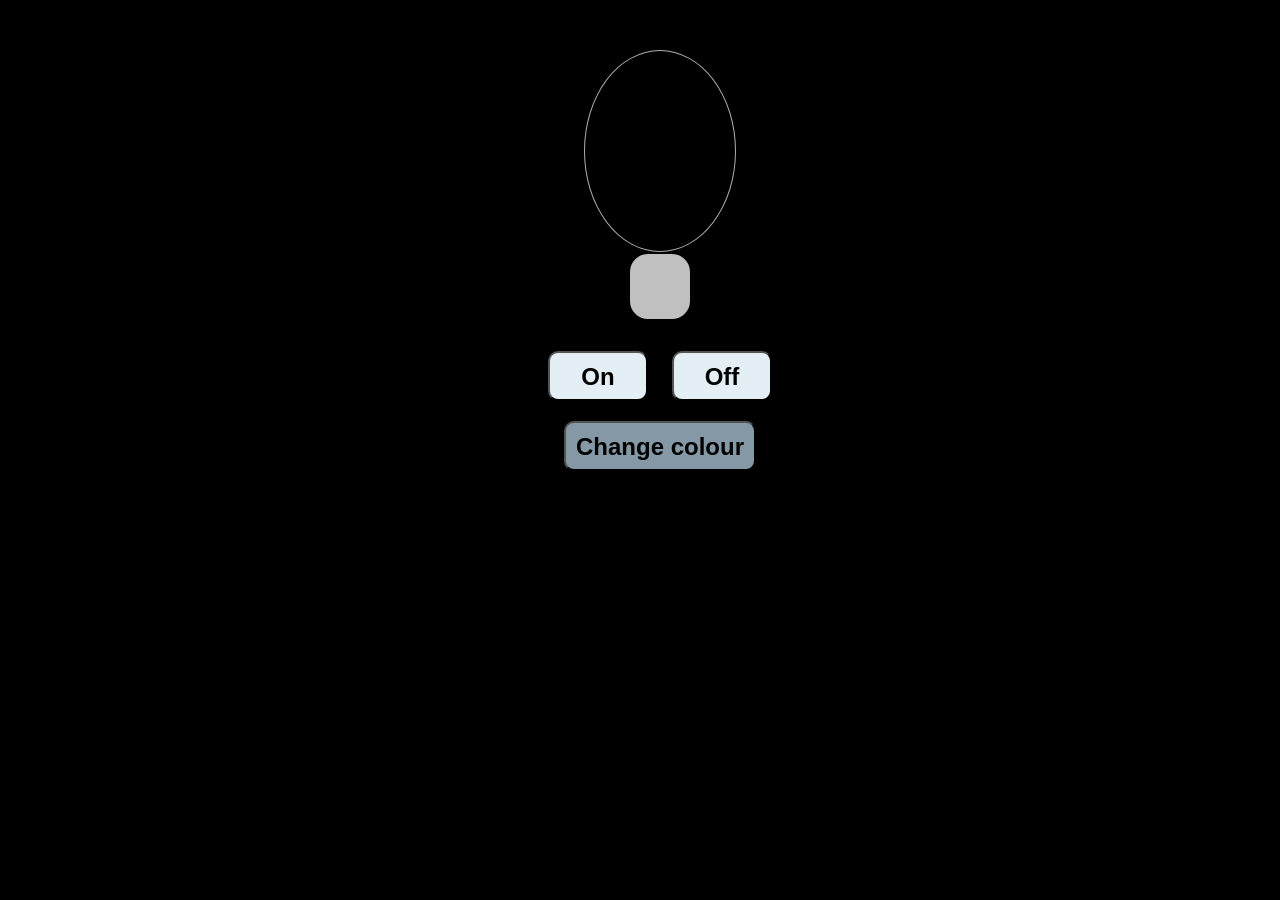
<file: Bulb/index.html>
<!DOCTYPE html>
<html lang="en">
<head>
    <meta charset="UTF-8">
    <meta name="viewport" content="width=device-width, initial-scale=1.0">
    <link rel="stylesheet" href="style.css">
    <title>Bulb</title>
</head>
<body>
    <div id="bulb"></div>
    <div id="box"></div>
    <div>
        <button class="On">On</button>
        <button class="Off">Off</button>
    </div>
    <button class="ChangeColor">Change colour</button>
</body>
<script src="script.js"></script>
</html>
</file>
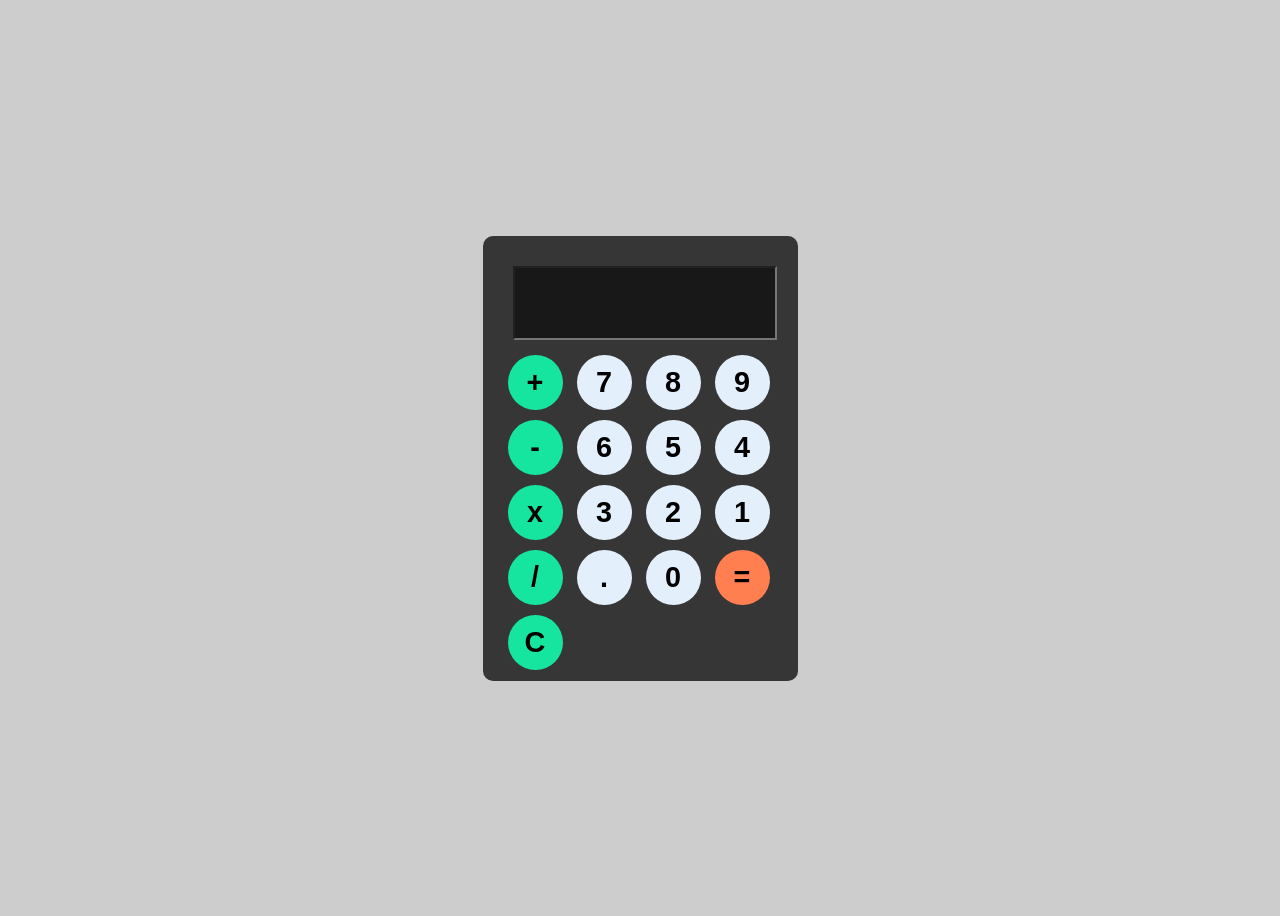
<file: Calculator/index.html>
<!DOCTYPE html>
<html lang="en">
<head>
    <meta charset="UTF-8">
    <meta name="viewport" content="width=device-width, initial-scale=1.0">
    <title>Calculator</title>
    <link rel="stylesheet" href="style.css">
</head>
<body>
    <div class="box">
        <input id="display">
        <div id="keys">
            <button onclick="appendToDisplay('+')" class="operator">+</button>
            <button onclick="appendToDisplay('7')">7</button>
            <button onclick="appendToDisplay('8')">8</button>
            <button onclick="appendToDisplay('9')">9</button>
            <button onclick="appendToDisplay('-')" class="operator" >-</button>
            <button onclick="appendToDisplay('6')">6</button>
            <button onclick="appendToDisplay('5')">5</button>
            <button onclick="appendToDisplay('4')">4</button>
            <button onclick="appendToDisplay('x')" class="operator" >x</button>
            <button onclick="appendToDisplay('3')">3</button>
            <button onclick="appendToDisplay('2')">2</button>
            <button onclick="appendToDisplay('1')">1</button>
            <button onclick="appendToDisplay('/')" class="operator">/</button>
            <button onclick="appendToDisplay('.')">.</button>
            <button onclick="appendToDisplay('0')">0</button>
            <button onclick="calculate()" id="ans">=</button>
            <button onclick="clearDisplay()" class="operator">C</button>
        </div>
    </div>
</body>
<script src="script.js"></script>
</html>
</file>
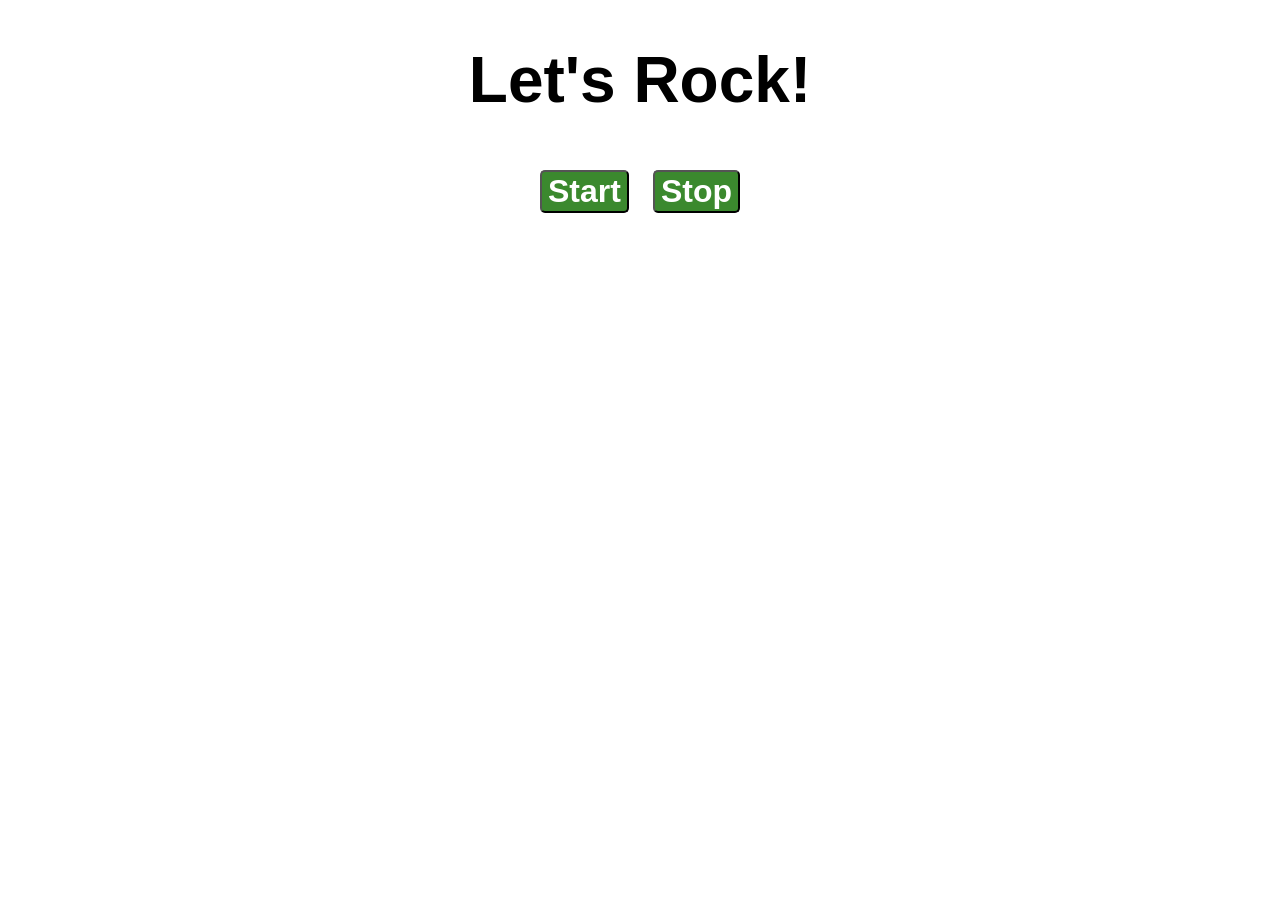
<file: Colour Changer/index.html>
<!DOCTYPE html>
<html lang="en">
<head>
    <meta charset="UTF-8">
    <meta name="viewport" content="width=device-width, initial-scale=1.0">
    <title>Colour Changer</title>
    <link rel="stylesheet" href="style.css"> </head>
<body>
    <h1 id="CC">Let's Rock!</h1>
    <div id="btn">
        <button id="start" class="button">Start</button>
        <button id="stop" class="button">Stop</button>
    </div>
</body>
<script src="index.js"></script>
</html>
</file>
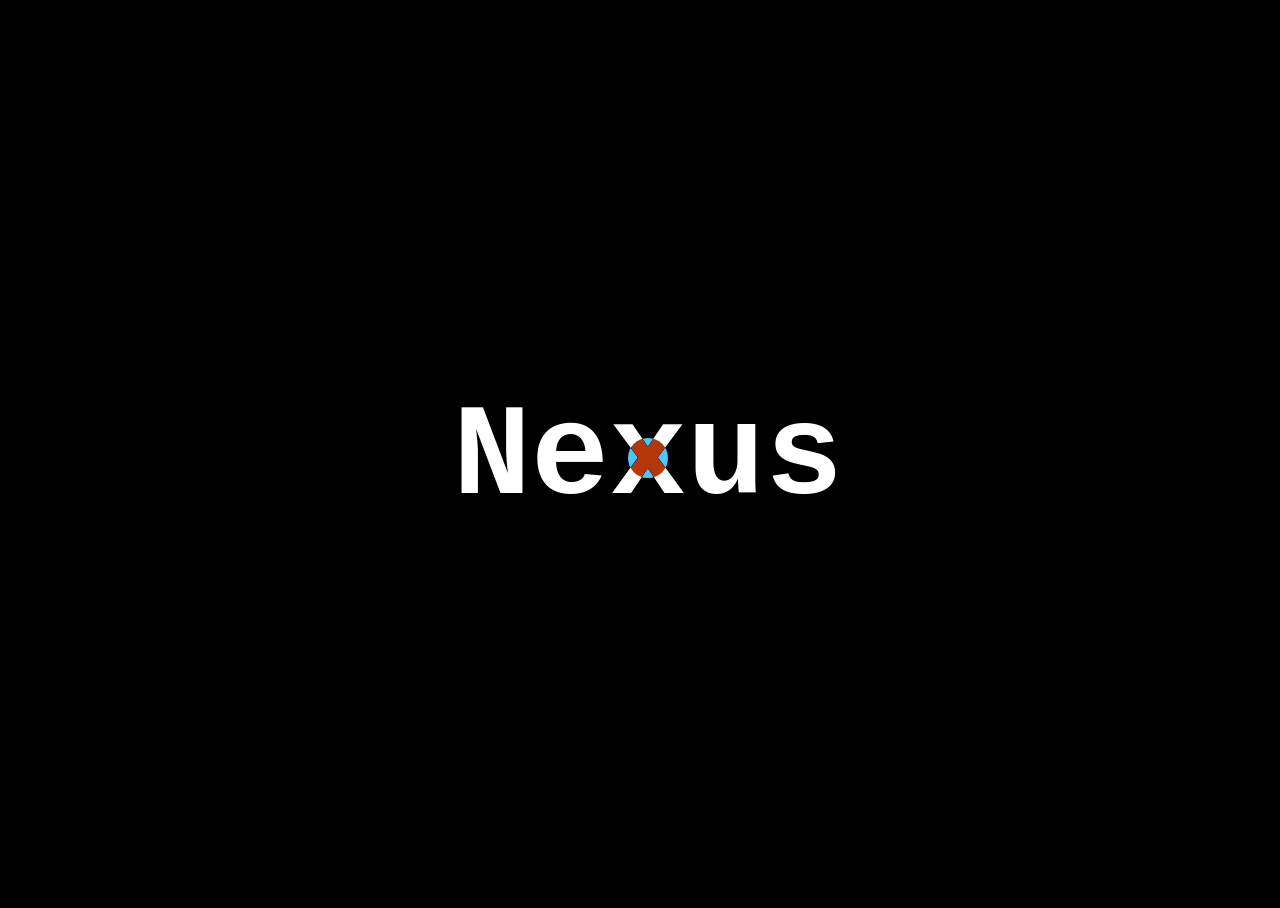
<file: Custom Cursor/index.html>
<!DOCTYPE html>
<html lang="en">
<head>
    <meta charset="UTF-8">
    <meta name="viewport" content="width=device-width, initial-scale=1.0">
    <title>Custom Cursor</title>
    <link rel="stylesheet" href="style.css">
</head>
<body>
    <div id="main">
        <div class="crsr"></div>
        <h1>Nexus</h1>
    </div>
</body>
<script src="script.js"></script>
</html>
</file>
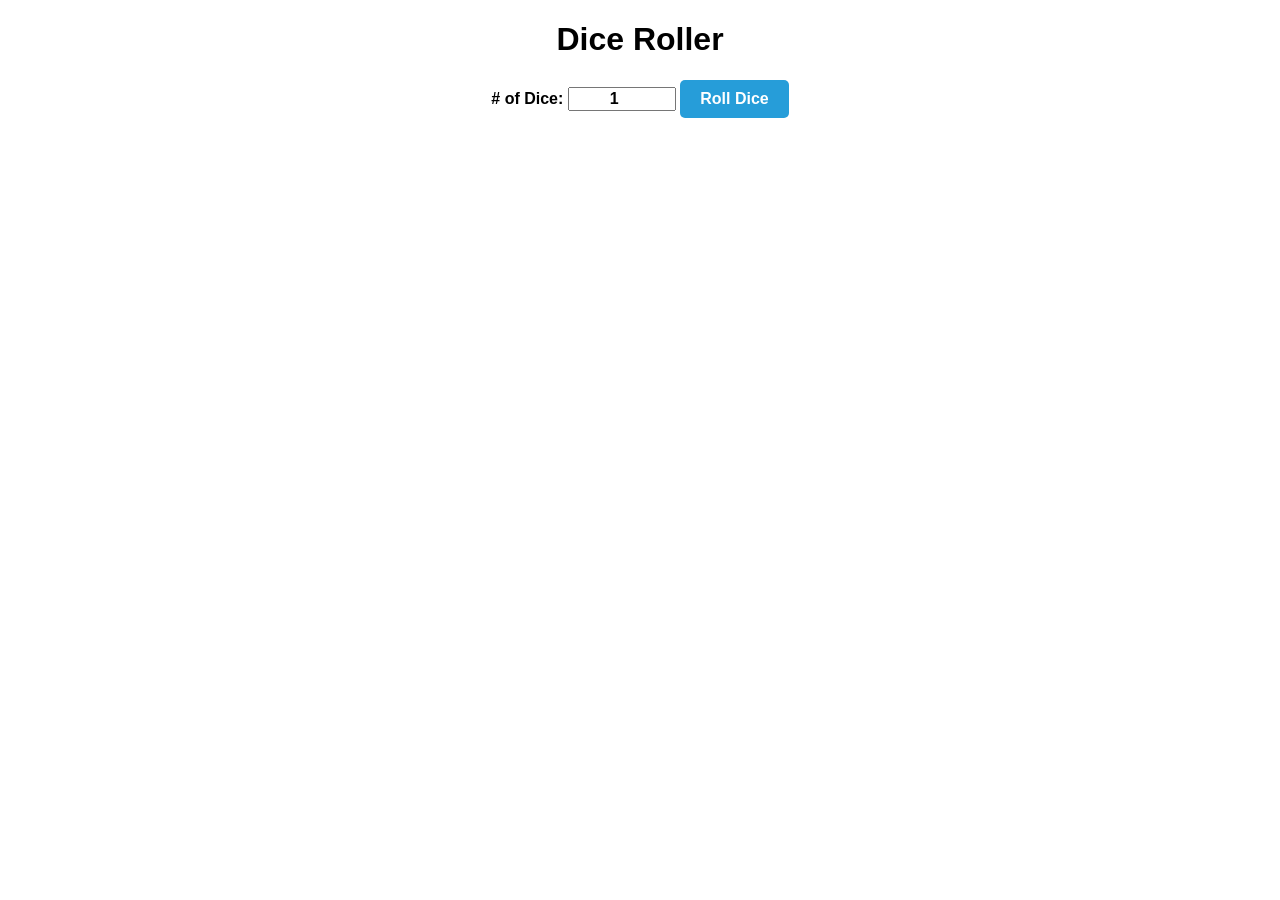
<file: Dice Roller/index.html>
<!DOCTYPE html>
<html lang="en">
<head>
    <meta charset="UTF-8">
    <meta name="viewport" content="width=device-width, initial-scale=1.0">
    <link rel="stylesheet" href="style.css">
    <title>Dice Roller</title>
</head>
<body>
    <div class="container">
        <h1>Dice Roller</h1>
        <label># of Dice: </label>
        <input type="number" id="numOfDice" value="1" min="1">
        <button onclick="rollDice()">Roll Dice</button>
        <div id="diceResult"></div>
        <div id="diceImage"></div>
    </div>
    <script src="script.js"></script>
</body>
</html>
</file>
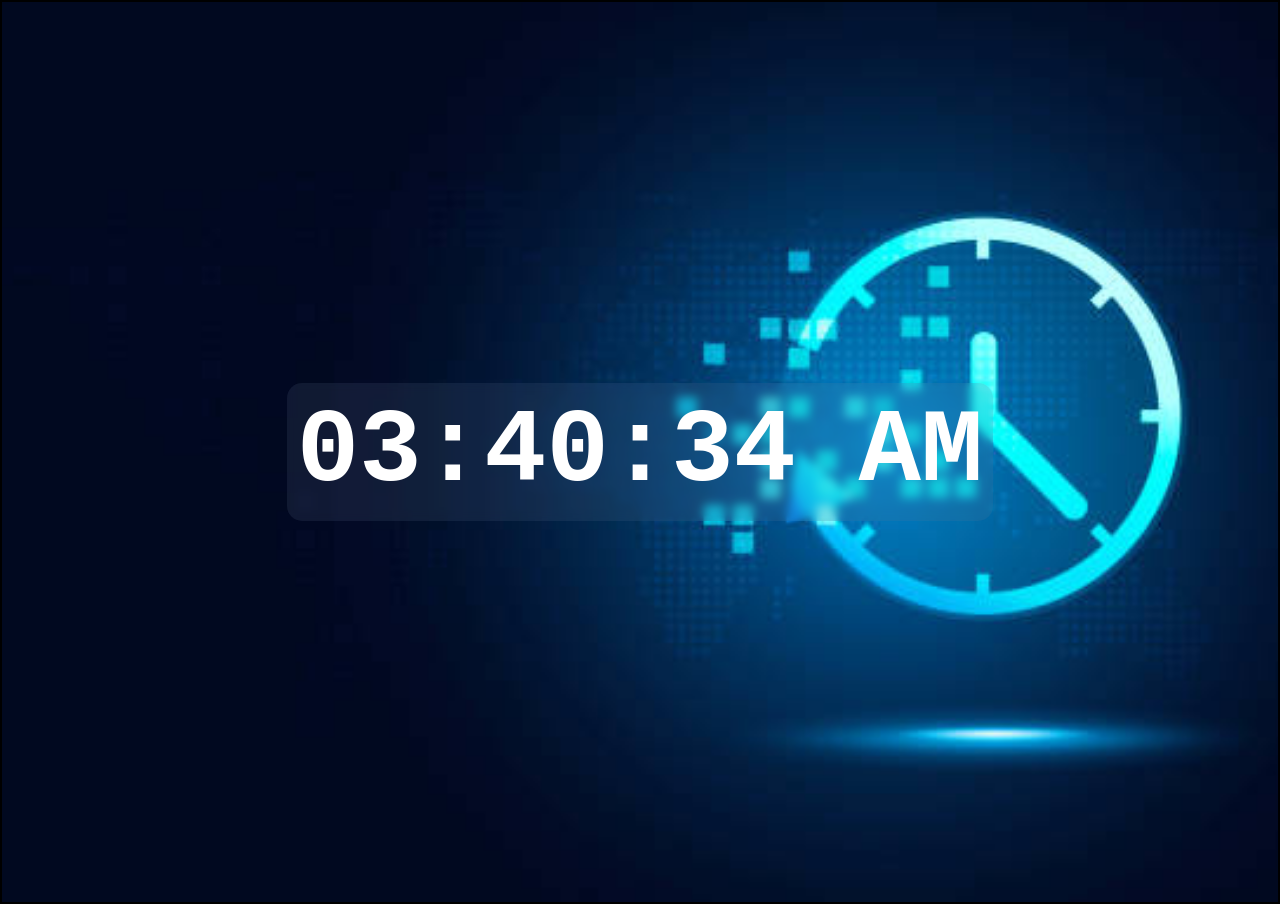
<file: Digital Clock/index.html>
<!DOCTYPE html>
<html lang="en">
<head>
    <meta charset="UTF-8">
    <meta name="viewport" content="width=device-width, initial-scale=1.0">
    <link rel="stylesheet" href="style.css">
    <title>Digital clock</title>
</head>
<body>
    <div id="clock-container">
        <div id="clock">00:00:00</div>
    </div>
    <script src="index.js"></script>
</body>
</html>
</file>
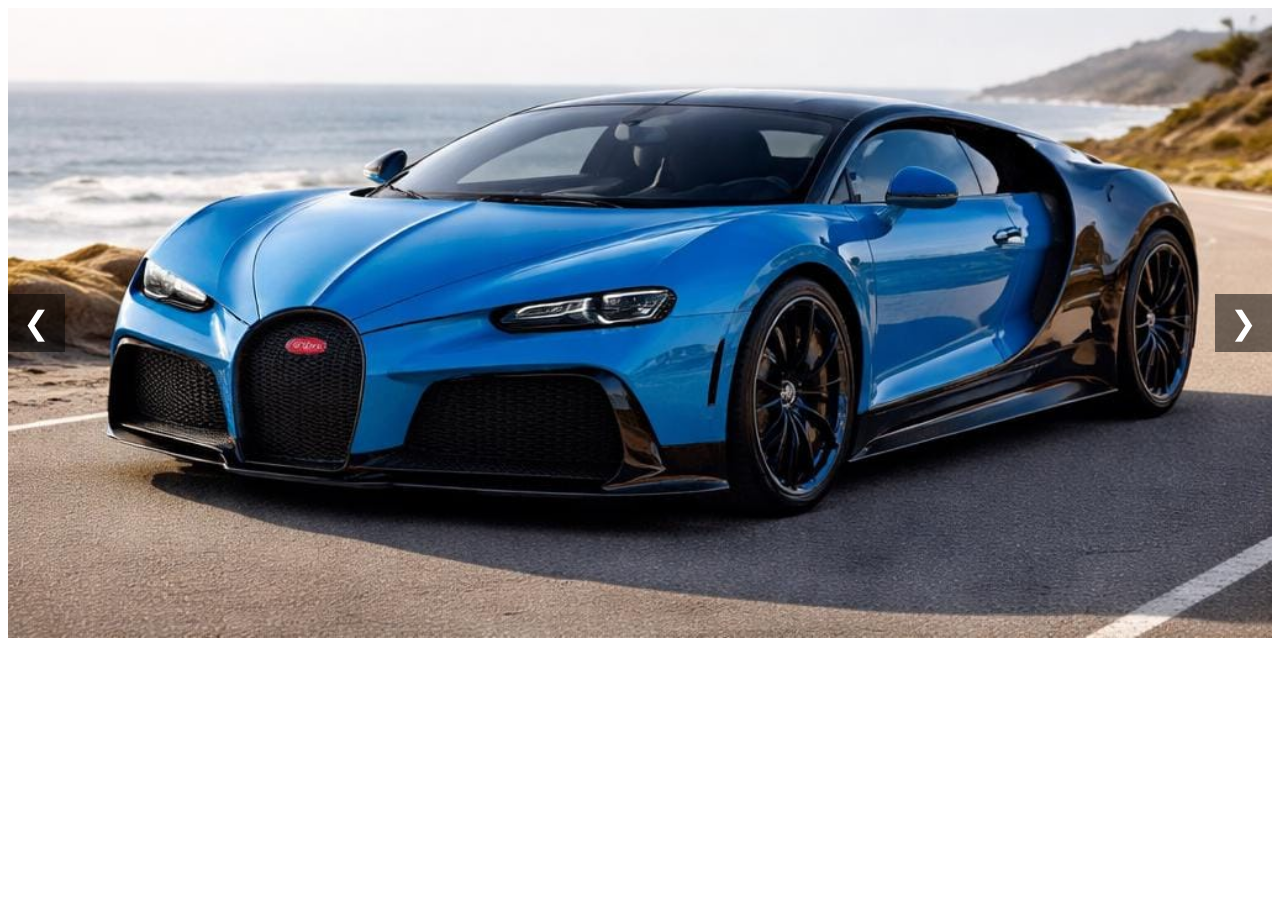
<file: Image Slider/index.html>
<!DOCTYPE html>
<html lang="en">
<head>
    <meta charset="UTF-8">
    <meta name="viewport" content="width=device-width, initial-scale=1.0">
    <title>Image Slider</title>
    <link rel="stylesheet" href="style.css"> 
</head>
<body>
    <div class="slider">
        <div class="slides">
            <img class="slide" src="image1.jpeg" alt="Image 1">
            <img class="slide" src="image2.jpeg" alt="Image 2">
            <img class="slide" src="image3.jpeg" alt="Image 3">
        </div>
        <button class="prev" onclick="prevSlide()">&#10094</button>
        <button class="next" onclick="nextSlide()">&#10095</button>
    </div>
    <script src="script.js"></script>
</body>
</html>
</file>
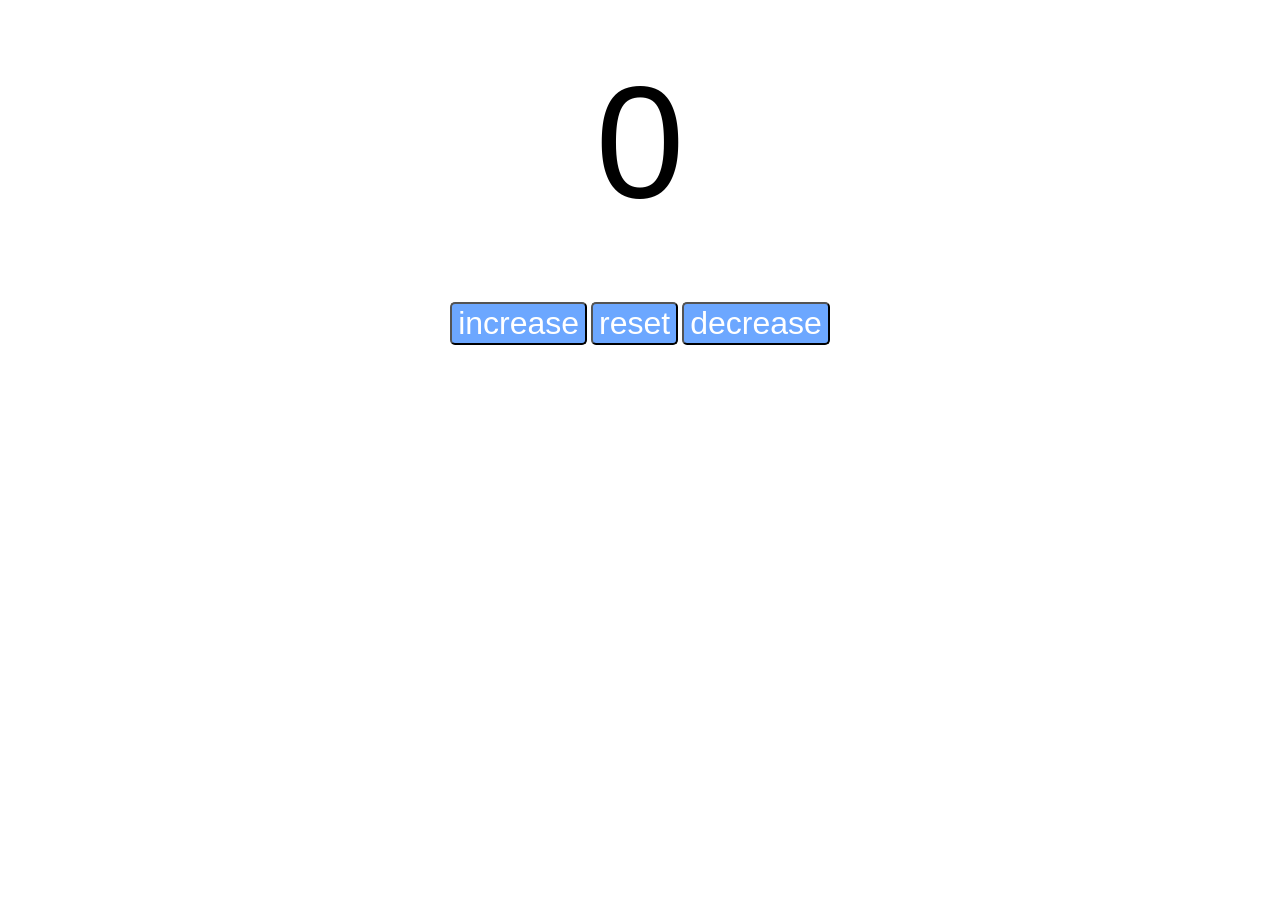
<file: Number Counter/index.html>
<!DOCTYPE html>
<html lang="en">
<head>
    <meta charset="UTF-8">
    <meta name="viewport" content="width=device-width, initial-scale=1.0">
    <title>Counter</title>
    <link rel="stylesheet" href="style.css"> 
</head>
<body>
    <label id="CountLabel">0</label></br>
    <div id="btnContainer">
        <button id="increaseBtn" class="button">increase</button>
        <button id="resetBtn" class="button">reset</button>
        <button id="decreaseBtn" class="button">decrease</button>
    </div>
    <script src="script.js"></script>
</body>
</html>
</file>
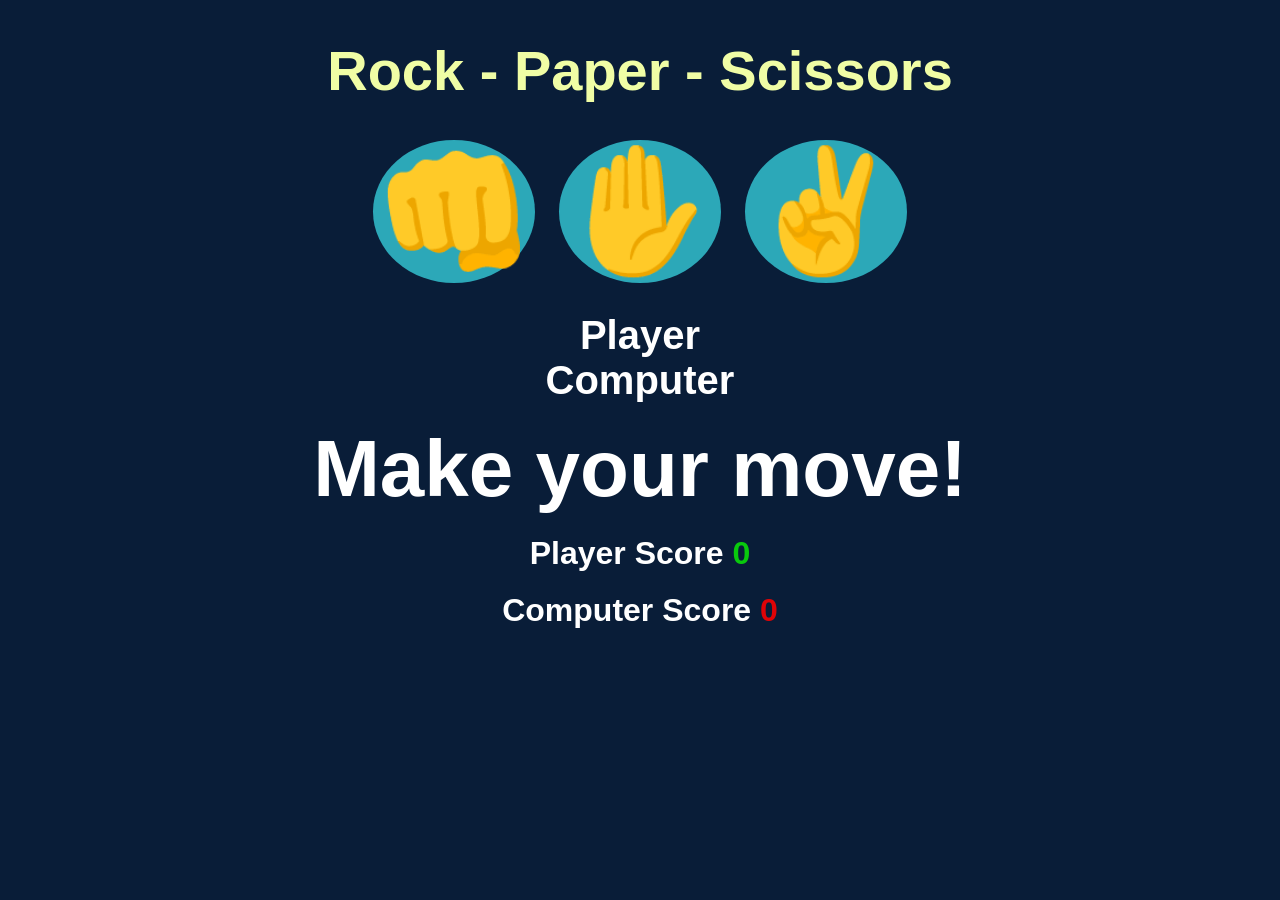
<file: Rock-Paper-Scissor/index.html>
<!DOCTYPE html>
<html lang="en">
<head>
    <meta charset="UTF-8">
    <meta name="viewport" content="width=device-width, initial-scale=1.0">
    <title>Rock Paper Scissors</title>
    <link rel="stylesheet" href="style.css">
</head>
<body>
    <h1>Rock - Paper - Scissors</h1>
    <div id="choices">
        <button onclick="playGame('rock')">👊</button>
        <button onclick="playGame('paper')">✋</button>
        <button onclick="playGame('scissors')">✌️</button>
    </div>
    <div id="playerDisplay">Player</div>
    <div id="computerDisplay">Computer</div>
    <div id="resultDisplay">Make your move!</div>

    <div class="scoreDisplay">Player Score
        <span id="playerScore">0</span>
    </div>

    <div class="scoreDisplay">Computer Score
        <span id="computerScore">0</span>
</body>
<script src="script.js"></script>
</html>
</file>
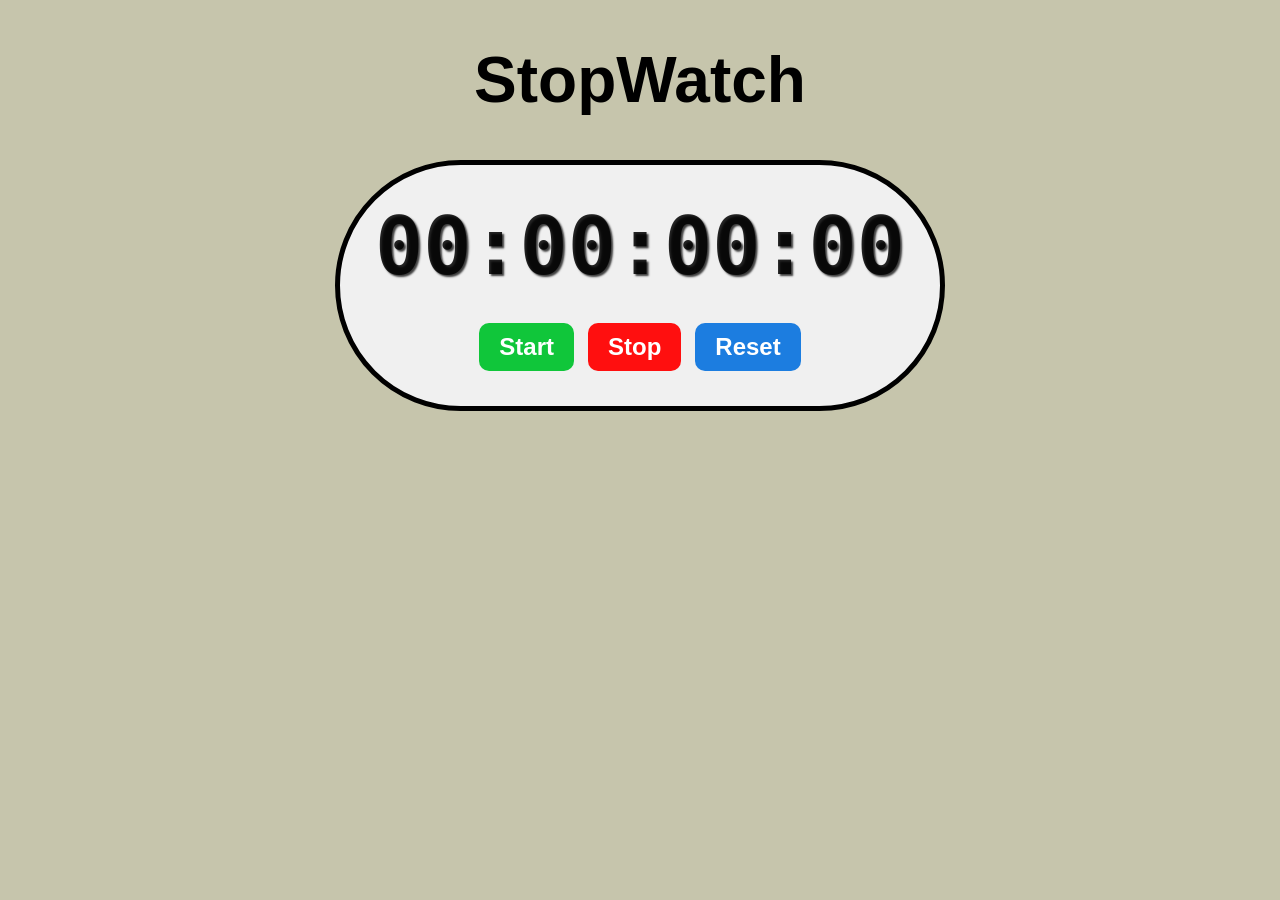
<file: Stopwatch/index.html>
<!DOCTYPE html>
<html lang="en">
<head>
    <meta charset="UTF-8">
    <meta name="viewport" content="width=device-width, initial-scale=1.0">
    <title>Stopwatch</title>
    <link rel="stylesheet" href="style.css">
</head>
<body>
    <h1 id="Stopwatch">StopWatch</h1>
    <div id="container">
        <div id="display">00:00:00:00</div>
        <div id="buttons">
            <button id="start" onclick="start()">Start</button>
            <button id="stop" onclick="stop()">Stop</button>
            <button id="reset" onclick="reset()">Reset</button>
        </div>
    </div>
</body>
<script src="script.js"></script>
</html>
</file>
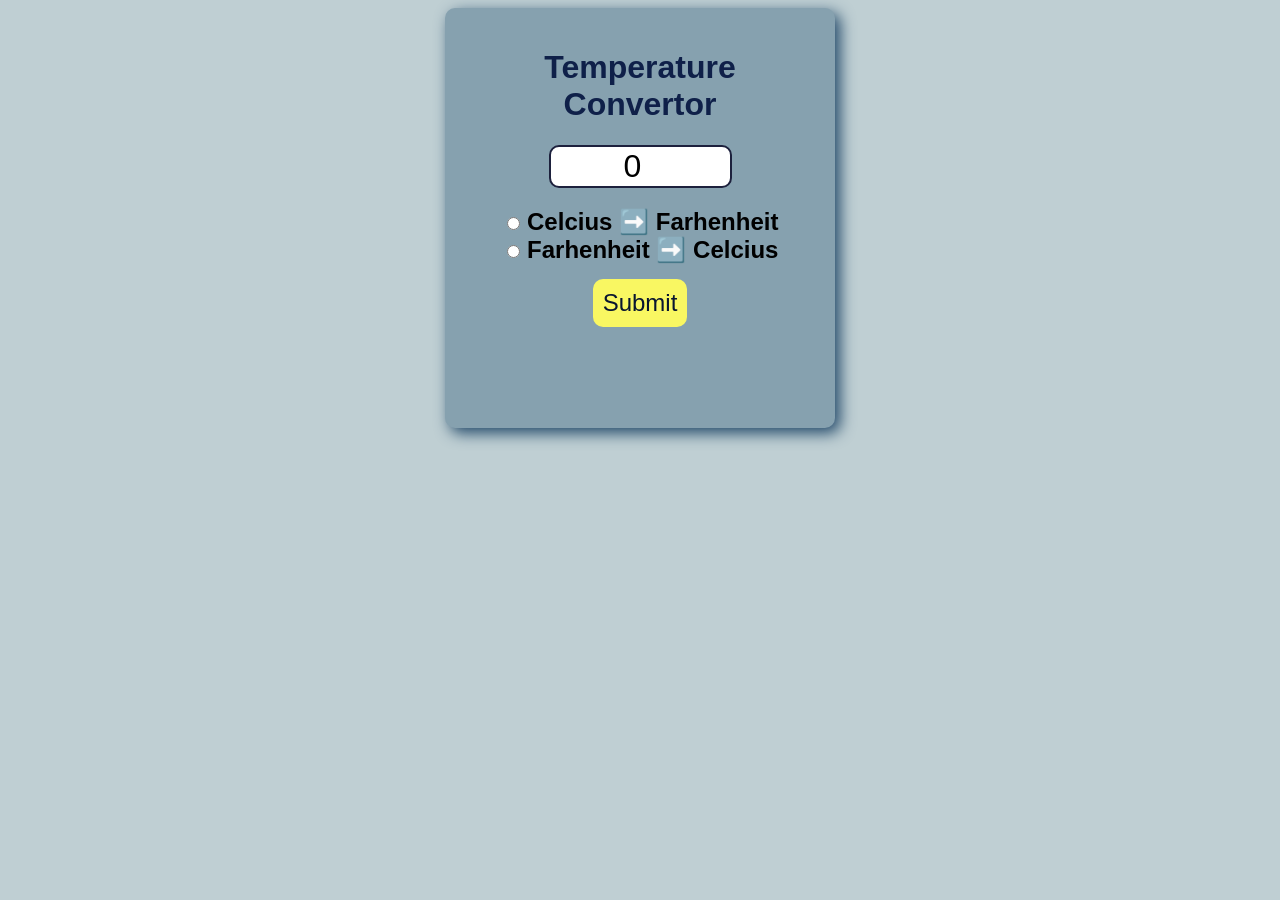
<file: Temperature Convertor/index.html>
<!DOCTYPE html>
<html lang="en">
<head>
    <meta charset="UTF-8">
    <meta name="viewport" content="width=device-width, initial-scale=1.0">
    <title>Temperature Convertor</title>
    <link rel="stylesheet" href="style.css">
</head>
<body>
    <form>
        <h1>Temperature Convertor</h1>
        <input type="number" id="textBox" value="0"></br>

        <input type="radio" id="toFarhenheit" name="unit">
        <label for="toFarhenheit">Celcius ➡️ Farhenheit</label></br>

        <input type="radio" id="toCelcius" name="unit">
        <label for="toCelcius">Farhenheit ➡️ Celcius</label></br>

        <button type="button" onclick="convert()">Submit</button></br>
        <p id="result"></p>
    </form>
    <script src="index.js"></script>
</body>
</html>
</file>
<file: Bulb/style.css>
body{
    height: 100%;
    width: 100%;
    background-color: black;
    display: flex;
    flex-direction: column;
    justify-content: center;
    align-items: center;
    margin: 20px;
}

#bulb{
    height: 200px;
    width: 150px;
    border-radius: 50%;
    border: 1px solid rgb(176, 172, 172);
    margin-top: 30px;
}

#box{
    height: 65px;
    width: 60px;
    margin-bottom: 20px;
    background-color: silver;
    border: 2px solid black;
    border-radius: 20px;
}

.On,.Off{
    height: 50px;
    width: 100px;
    font-size: 1.5em;
    font-weight: bold;
    padding: 10px;
    margin: 10px;
    background-color: rgb(228, 238, 245);
    border-radius: 10px;
    cursor: pointer;
}
.ChangeColor{
    height: 50px;
    font-size: 1.5em;
    font-weight: bold;
    padding: 10px;
    margin: 10px;
    background-color: rgb(133, 152, 166);
    border-radius: 10px;
    cursor: pointer;
}
</file>
<file: Calculator/style.css>
body{
    display:flex;
    justify-content: center;
    align-items: center;
    height: 100vh;
    background-color: rgb(205, 205, 205);
}
.box{
    background-color: rgb(55, 54, 54);
    height: 405px;
    width: 275px;
    border-radius: 10px;
    padding: 20px;
}
#display{
    background-color: rgba(0, 0, 0, 0.556);
    color: white;
    width: 250px;
    height: 60px;
    margin: 10px;
    padding: 5px;
    font-size: 3rem;
    text-align: left;
    font-family:monospace ;
    display: flex;
    flex-wrap: wrap;
    flex-direction: column;
}

button{
    height: 55px;
    width: 55px;
    font-size: 1.8rem;
    border-radius: 50%;
    padding: 10px;
    margin: 5px;
    text-align: center;
    font-weight: bold;
    border: none;
    cursor: pointer;
    background-color: rgb(227, 240, 251);
}
#ans{
    background-color: coral;
}

.operator{
    background-color: rgb(22, 229, 160);
}

button:hover{
   background-color: #b7e0f4;
}
button:active{
    background-color: rgba(170, 180, 187, 0.926);
}

.operator:hover{
    background-color: rgb(116, 255, 225);
}
.operator:active{
    background-color: rgba(4, 219, 172, 0.889);
}

#ans:hover{
    background-color: rgb(255, 105, 50);
}
#ans:active{
    background-color: rgb(234, 73, 14);
}
</file>
<file: Colour Changer/style.css>
#CC{
    display: block;
    text-align: center;
    font-size: 4rem;
    font-family: Arial;
}

#btn{
    text-align: center;
}

.button{
    text-align: center;
    font-size: 2rem;
    border-radius: 5px;
    margin: 10px;
    background-color: hsla(112, 75%, 27%, 0.876);
    font-weight: bold;
    color: white;
    cursor: pointer;
}

button:hover{
    background-color: hsla(120, 90%, 40%, 0.749);
}
</file>
<file: Custom Cursor/style.css>
body{
    background-color: black;
    color: white;
}

#main{
    height: 100%;
    width: 100%;
    position: absolute;
    display: flex;
    align-items: center;
    justify-content: center;
}

#main h1{
    font-size: 10em;
    font-weight: bold;
    font-family: monospace;
}

.crsr{
    height: 40px;
    width: 40px;
    border-radius: 50%;
    background-color: rgb(74, 200, 246);
    mix-blend-mode: difference;
    position: absolute;
    transition: all linear 0.05s;
}
</file>
<file: Dice Roller/style.css>
.container{
    font-family: Arial, Helvetica, sans-serif;
    text-align: center;
    font-weight: bold;
    font-size: 1rem;
}
input{
    font-size: 1rem;
    text-align: center;
    font-weight: bold;
    width: 100px;
}
button{
    font-size: 1rem;
    background-color: hsl(200, 70%, 50%);
    border: none;
    border-radius: 5px;
    color: white;
    font-weight: bold;
    cursor: pointer;
    padding: 10px 20px;
}
button:hover{
    background-color: hsl(200, 70%, 60%);
}
button:active{
    background-color: hsl(200, 70%, 40%);
}

#diceResult{
    margin: 10px;
}
#diceImage img{
    width: 150px;
    margin: 10px;
    border: 4px solid black;
    border-radius: 17px;
}
</file>
<file: Digital Clock/style.css>
body{
    margin:0;
}

#clock-container{
    background-image: url("clock.jpg");
    background-position: center;
    background-repeat: no-repeat;
    background-size: cover;
    display: flex;
    justify-content: center;
    align-items: center;
    border: 2px solid black;
    height: 100vh;
}

#clock{
    font-family: monospace;
    border-radius: 15px;
    font-size: 6.5rem;
    font-weight: bold;
    background-color: rgba(102, 119, 150, 0.159);
    color: rgb(255, 255, 255);
    padding: 10px;
    backdrop-filter: blur(5px);
}
</file>
<file: Image Slider/style.css>
.slider{
    position: relative;
    width: 100%;
    margin: auto;
    overflow: hidden;
}

.slider img{
    width: 100%;
    display: none;
}    

img.displaySlide{
    display: block;
    animation-name: fade;
    animation-duration: 1.5s;
}

.slider button{
    position: absolute;
    top: 50%;
    transform: translateY(-50%);
    font-size: 2rem;
    background-color: rgba(0,0,0,0.5);
    color: white;
    border: none;
    cursor: pointer;
    padding: 10px 15px;
}

.prev{
    left : 0;
}
.next{
    right : 0;
}

@keyframes fade{
    from{opacity: .5}
    to{opacity: 1}
}
</file>
<file: Number Counter/style.css>
#CountLabel{
    display: block;
    text-align: center;
    font-size: 10em;
    font-family: Helvetica;
    margin : 50px 0;
}

#btnContainer{
    text-align: center;
}

.button{
    font-size: 2rem;
    border-radius: 5px;
    background-color: hsla(216, 100%, 61%, 0.739);
    color: white;
    transition: background-color 0.25s;
    cursor: pointer;
}

button:hover{
    background-color: hsl(220, 87%, 52%);
}
</file>
<file: Rock-Paper-Scissor/style.css>
body{
    font-family: Arial, sans-serif;
    font-weight: bold;
    margin : 0;
    display: flex;
    flex-direction: column;
    align-items: center;
    background-color: rgba(4, 24, 52, 0.976);
    color: white;
}

h1{
    font-size: 3.5rem;
    color: rgb(240, 253, 165);
}

#choices{
    margin-bottom: 30px;
}

button{
    font-size: 7.5rem;
    min-width: 160px;
    margin: 0 10px;
    cursor: pointer;
    border: none;
    border-radius: 50%;
    background-color: rgba(60, 230, 242, 0.692);
    transition: background-color 0.3s ease;
}
#choices button:hover{
    background-color: rgb(13, 235, 255);
}
#playerDisplay, #computerDisplay{
    font-size: 2.5rem;
}
#resultDisplay{
    font-size: 5rem;
    margin-top: 20px;
}
.scoreDisplay{
    font-size: 2rem;
    margin-top: 20px;
}

.greenText, #playerScore{
    color: rgba(10, 216, 10, 0.922);
}
.redText, #computerScore{
    color: rgba(250, 0, 0, 0.896);
}
</file>
<file: Stopwatch/style.css>
body{
    display: flex;
    flex-direction: column;
    align-items: center;
    margin-top: auto;
    background-color: #c6c5ac;
}
#container{
    display: flex;
    flex-direction: column;
    align-items: center;
    border: 5px solid black;
    border-radius: 250px;
    padding: 30px;
    background-color: #f0f0f0;
}
#Stopwatch{
    font-family: Arial, sans-serif;
    font-size: 4rem;
}
#display{
    font-family: monospace;
    font-weight: bold;
    color: rgba(0, 0, 0, 0.854);
    font-size: 5rem;
    margin-bottom: 20px;
    padding: 5px;
    margin: 0 auto 20px auto;
    text-shadow: 2px 2px 2px rgba(0, 0, 0, 0.75);
}
button{
    font-size: 1.5rem;
    font-weight: bold;
    padding: 10px 20px;
    margin: 5px;
    border: none;
    border-radius: 10px;
    cursor: pointer;
    color: white;
}
#start{
    background-color: #10c63a;
}
#stop{
    background-color: #ff0f0f;
}
#reset{
    background-color: #1c7de0;
}
#start:hover{
    background-color: #1a9620;
}
#stop:hover{
    background-color: #b20d0d;
}
#reset:hover{
    background-color: #012366;
}
</file>
<file: Temperature Convertor/style.css>
body{
    font-family: Arial, Helvetica, sans-serif;
    background-color: rgb(191, 207, 211);
}
h1{
    color: rgb(15, 32, 73);
}
form{
    background-color: rgb(134, 161, 175);
    text-align: center;
    max-width: 350px;
    height: 380px;
    margin: auto;
    padding: 20px;
    border-radius: 10px;
    box-shadow: 5px 5px 15px rgb(32, 71, 104);
}

#textBox{
    width: 50%;
    font-size: 2em;
    text-align: center;
    border-radius: 10px;
    border: 2px solid rgb(29, 33, 61);
    margin-bottom: 20px;
}

label{
    font-size: 1.5em;
    font-weight: bold;
}

button{
    background-color: rgb(249, 247, 98);
    color: rgb(9, 21, 48);
    border-radius: 10px;
    border: none;
    font-size: 1.5em;
    margin-top: 15px;
    padding: 10px;
    cursor: pointer;
}

button:hover{
    background-color: rgb(236, 217, 45) ;
    font-size: xx-large;
}

#result{
    font-size: 1.75em;
    font-weight: bold;
}
</file>
